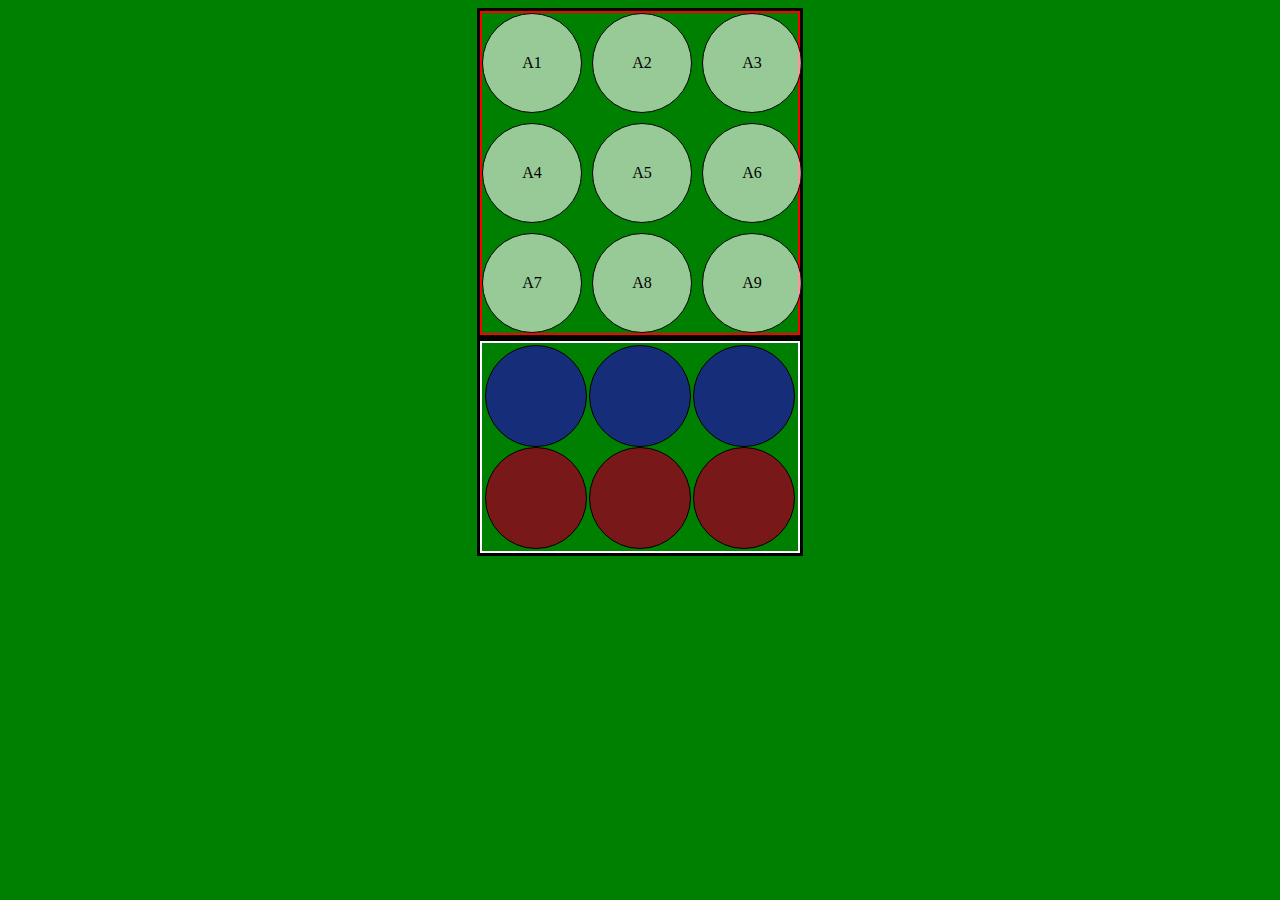
<file: Carré chinoix/index.html>
<!DOCTYPE html>
<html>
    <head>
        <meta charset="UTF-8">
        <link rel="stylesheet" href="style.css" />
    </head>
    <body>
        <div class="game_space">
            <div class="container_box">
                <div class="box A1" id="-1+1" draggable="true" >A1</div>
                <div class="box A2" id="+0+1" draggable="true">A2</div>
                <div class="box A3" id="+1+1" draggable="true">A3</div>
                <div class="box A4" id="-1+0" draggable="true">A4</div>
                <div class="box A5" id="+0+0" draggable="true">A5</div>
                <div class="box A6" id="+1+0" draggable="true">A6</div>
                <div class="box A7" id="-1-1" draggable="true">A7</div>
                <div class="box A8" id="+0-1" draggable="true">A8</div>
                <div class="box A9" id="+1-1" draggable="true">A9</div>
            </div>
        </div>
        <div class="pion_space">
            <div class="container_pion">
                <div class="pion X" ></div>
                <div class="pion Y" ></div>
                <div class="pion Z" ></div>
                <div class="pion XX" ></div>
                <div class="pion YY" ></div>
                <div class="pion ZZ" ></div>
            </div>
        </div>

        <script src="main.js"></script>
    </body>
</html>
</file>
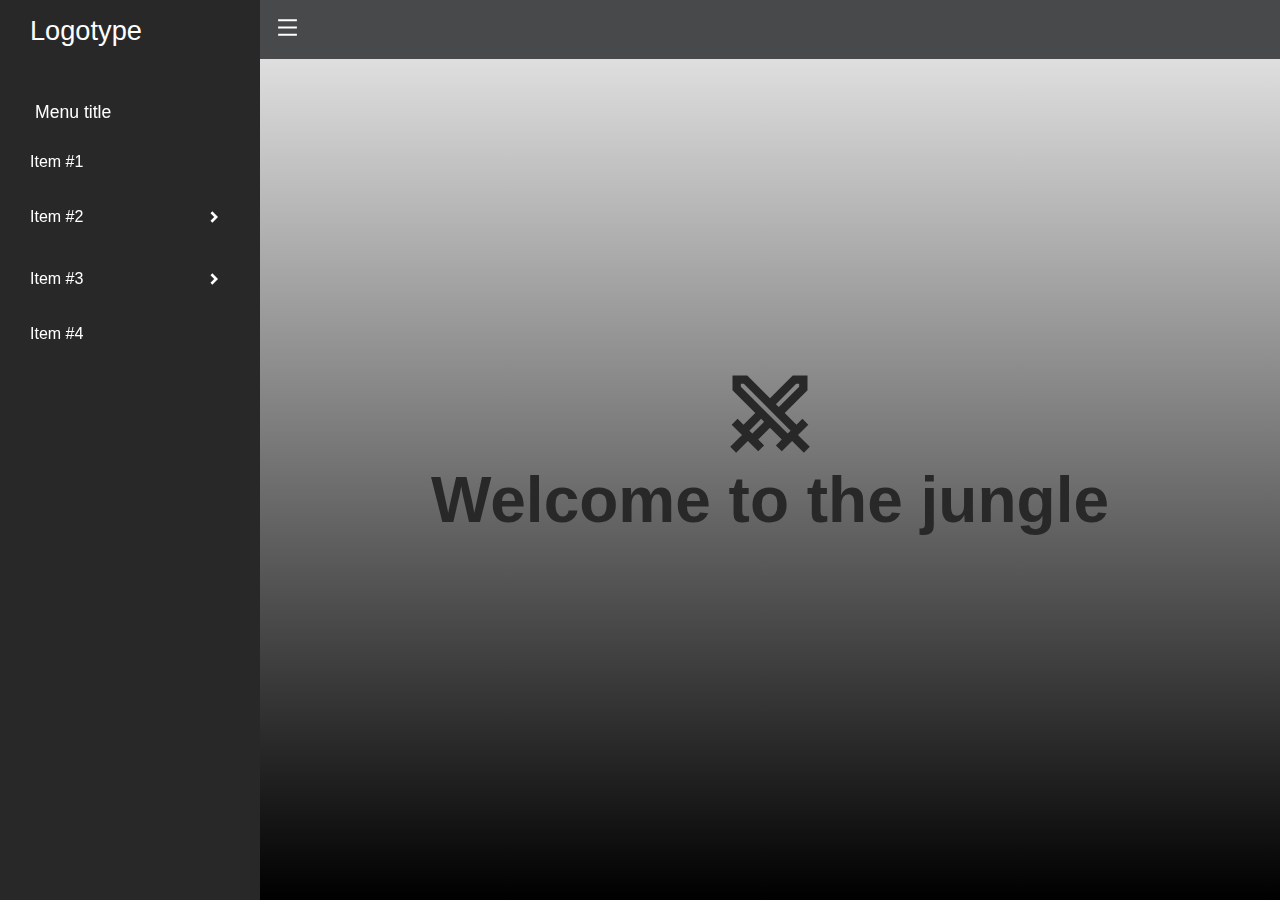
<file: Sidebar Menu/index.html>
<!DOCTYPE html>
<html lang="en">
<head>
    <meta charset="UTF-8">
    <meta http-equiv="X-UA-Compatible" content="IE=edge">
    <meta name="viewport" content="width=device-width, initial-scale=1.0">
    <link rel="stylesheet" href="style.css">
    
    <title>Menu SideBar</title>
</head>
<body>
    <nav class="sideBar">
        <a href="#" class="logo">Logotype</a>
        <div class="menu-content">
            <ul class="menu-items">
                <div class="menu-title">Menu title</div>
                <li class="item">
                    <a href="#" class="">Item #1</a>
                </li>
                <li class="item">
                    <div class="submenu-item">
                        <span class="">Item #2</span>
                        <svg xmlns="http://www.w3.org/2000/svg" viewBox="0 0 24 24" width="32" height="32"><path d="M12.1717 12.0005L9.34326 9.17203L10.7575 7.75781L15.0001 12.0005L10.7575 16.2431L9.34326 14.8289L12.1717 12.0005Z" fill="#fff"></path></svg>
                    </div>
                    <ul class="menu-items submenu">
                        <div class="menu-title">
                            <svg xmlns="http://www.w3.org/2000/svg" viewBox="0 0 24 24" width="32" height="32"><path d="M11.8284 12.0005L14.6569 14.8289L13.2426 16.2431L9 12.0005L13.2426 7.75781L14.6569 9.17203L11.8284 12.0005Z" fill="#fff"></path></svg>
                            Submenu
                        </div>
                        <li class="item">
                            <a href="#" class="">Item #2.1</a>
                        </li>
                        <li class="item">
                            <a href="#" class="">Item #2.2</a>
                        </li>
                        <li class="item">
                            <a href="#" class="">Item #2.3</a>
                        </li>
                        <li class="item">
                            <a href="#" class="">Item #2.4</a>
                        </li>
                        <li class="item">
                            <a href="#" class="">Item #2.5</a>
                        </li>
                        <li class="item">
                            <a href="#" class="">Item #2.6</a>
                        </li>
                        <li class="item">
                            <a href="#" class="">Item #2.7</a>
                        </li>
                        <li class="item">
                            <a href="#" class="">Item #2.8</a>
                        </li>
                        <li class="item">
                            <a href="#" class="">Item #2.9</a>
                        </li>
                        <li class="item">
                            <a href="#" class="">Item #2.10</a>
                        </li>
                        <li class="item">
                            <a href="#" class="">Item #2.11</a>
                        </li>
                        <li class="item">
                            <a href="#" class="">Item #2.12</a>
                        </li>
                        <li class="item">
                            <a href="#" class="">Item #2.13 last</a>
                        </li>
                    </ul>
                </li>
                <li class="item">
                    <div class="submenu-item">
                        <span class="">Item #3</span>
                        <svg xmlns="http://www.w3.org/2000/svg" viewBox="0 0 24 24" width="32" height="32"><path d="M12.1717 12.0005L9.34326 9.17203L10.7575 7.75781L15.0001 12.0005L10.7575 16.2431L9.34326 14.8289L12.1717 12.0005Z" fill="#fff"></path></svg>
                    </div>
                    <ul class="menu-items submenu">
                        <div class="menu-title">
                            <svg xmlns="http://www.w3.org/2000/svg" viewBox="0 0 24 24" width="32" height="32"><path d="M11.8284 12.0005L14.6569 14.8289L13.2426 16.2431L9 12.0005L13.2426 7.75781L14.6569 9.17203L11.8284 12.0005Z" fill="#fff"></path></svg>
                            Submenu
                        </div>
                        <li class="item">
                            <a href="#" class="">Item #3.1</a>
                        </li>
                        <li class="item">
                            <a href="#" class="">Item #3.2</a>
                        </li>
                        <li class="item">
                            <a href="#" class="">Item #3.3</a>
                        </li>
                    </ul>
                </li>
                <li class="item">
                    <a href="#" class="">Item #4</a>
                </li>
            </ul>
            
        </div>

    </nav>
    <nav class="navbar">
        <svg class="menuIcon" xmlns="http://www.w3.org/2000/svg" viewBox="0 0 24 24" width="25" height="25"><path d="M3 4H21V6H3V4ZM3 11H21V13H3V11ZM3 18H21V20H3V18Z" fill="rgba(255,255,255,1)"></path></svg>
    </nav>
    <main class="main">
        <svg xmlns="http://www.w3.org/2000/svg" viewBox="0 0 24 24"><path fill="#282829" d="M17.4563 3L20.9991 3.00335L21.001 6.52648L15.5341 11.992L18.3624 14.8207L19.7772 13.4071L21.1915 14.8213L18.7166 17.2962L21.545 20.1246L20.1308 21.5388L17.3024 18.7104L14.8275 21.1853L13.4133 19.7711L14.8269 18.3562L11.9981 15.528L9.1703 18.3558L10.5849 19.7711L9.17064 21.1853L6.69614 18.71L3.86734 21.5388L2.45312 20.1246L5.28192 17.2958L2.80668 14.8213L4.22089 13.4071L5.63477 14.8202L8.46212 11.992L3.00181 6.53118L2.99907 3L6.54506 3.00335L11.9981 8.457L17.4563 3ZM9.87612 13.406L7.04807 16.234L7.75607 16.941L10.5831 14.113L9.87612 13.406ZM19.0001 5.001H18.2831L13.4121 9.87L14.1191 10.577L19.0001 5.698V5.001ZM5.00007 5.001V5.701L16.2411 16.942L16.9482 16.2349L5.71507 5.002L5.00007 5.001Z"></path></svg>
        <h1>Welcome to the jungle</h1>
    </main>
    <script src="script.js"></script>
</body>
</html>
</file>
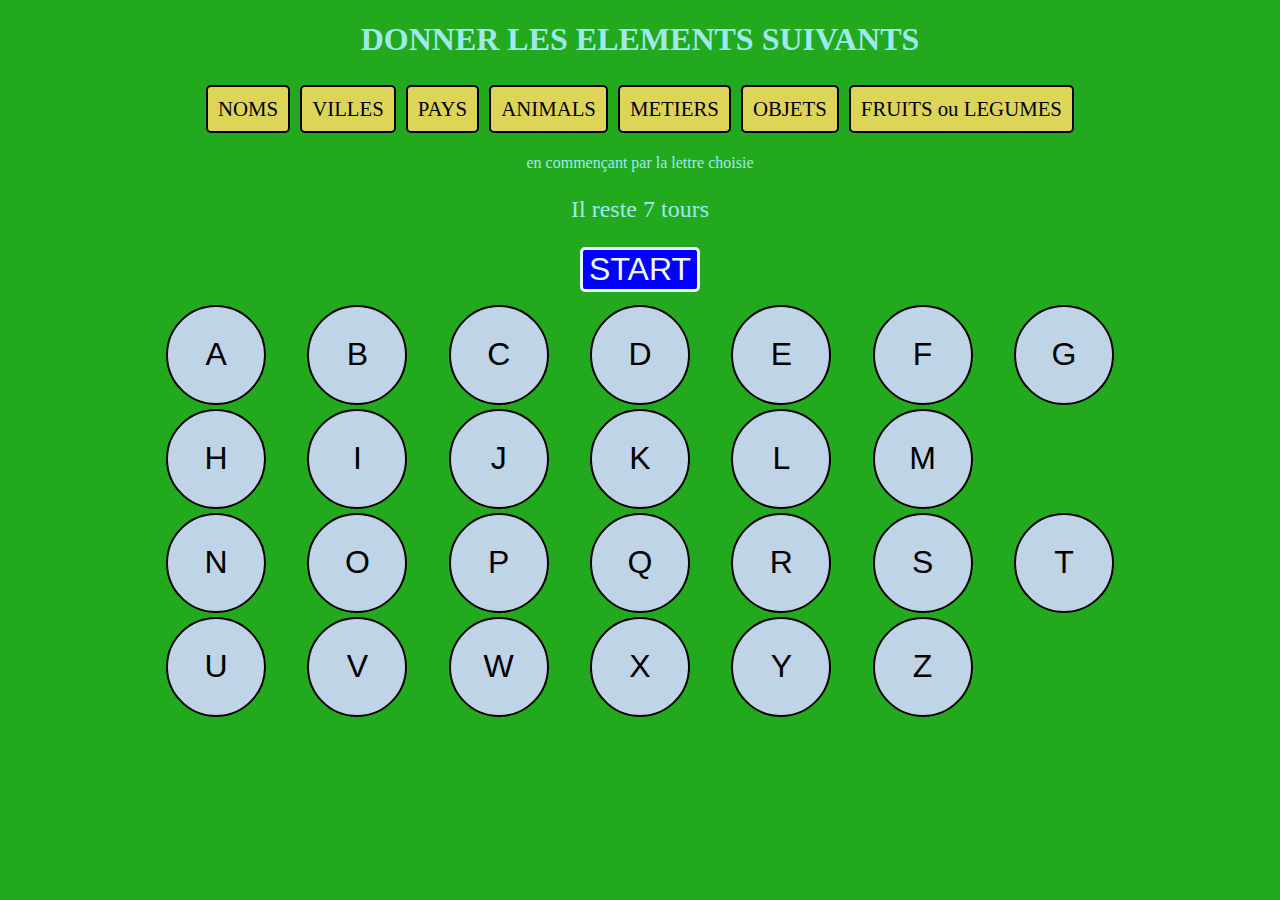
<file: Bouton_vert/Codes/index.html>
<!DOCTYPE html>
<html>
    <head>
        <meta charset="UTF-8">
        <link rel="stylesheet" href="style.css" />
    </head>
    <body>
        <h1>DONNER LES ELEMENTS SUIVANTS</h1>
        <div class="attrName">
            <div class="attr">NOMS</div>
            <div class="attr">VILLES</div>
            <div class="attr">PAYS</div>
            <div class="attr">ANIMALS</div>
            <div class="attr">METIERS</div>
            <div class="attr">OBJETS</div>
            <div class="attr">FRUITS ou LEGUMES</div>
        </div>
        <p>en commençant par la lettre choisie</p>
        <p id="tr"></p>
        <button class="btn st" id="100">START</button>
        <table>
            <tr>
                <td><button class="btn" id="1">A</button></td>
                <td><button class="btn" id="2">B</button></td>
                <td><button class="btn" id="3">C</button></td>
                <td><button class="btn" id="4">D</button></td>
                <td><button class="btn" id="5">E</button></td>
                <td><button class="btn" id="6">F</button></td>
                <td><button class="btn" id="7">G</button></td>
            </tr>
            <tr>
                <td><button class="btn" id="8">H</button></td>
                <td><button class="btn" id="9">I</button></td>
                <td><button class="btn" id="10">J</button></td>
                <td><button class="btn" id="11">K</button></td>
                <td><button class="btn" id="12">L</button></td>
                <td><button class="btn" id="13">M</button></td>
            </tr>
            <tr>
                <td><button class="btn" id="14">N</button></td>
                <td><button class="btn" id="15">O</button></td>
                <td><button class="btn" id="16">P</button></td>
                <td><button class="btn" id="17">Q</button></td>
                <td><button class="btn" id="18">R</button></td>
                <td><button class="btn" id="19">S</button></td>
                <td><button class="btn" id="20">T</button></td>
            </tr>
            <tr>
                <td><button class="btn" id="21">U</button></td>
                <td><button class="btn" id="22">V</button></td>
                <td><button class="btn" id="23">W</button></td>
                <td><button class="btn" id="24">X</button></td>
                <td><button class="btn" id="25">Y</button></td>
                <td><button class="btn" id="26">Z</button></td>
            </tr>
        </table>
        <script src="script.js"></script>
    </body>
</html>
</file>
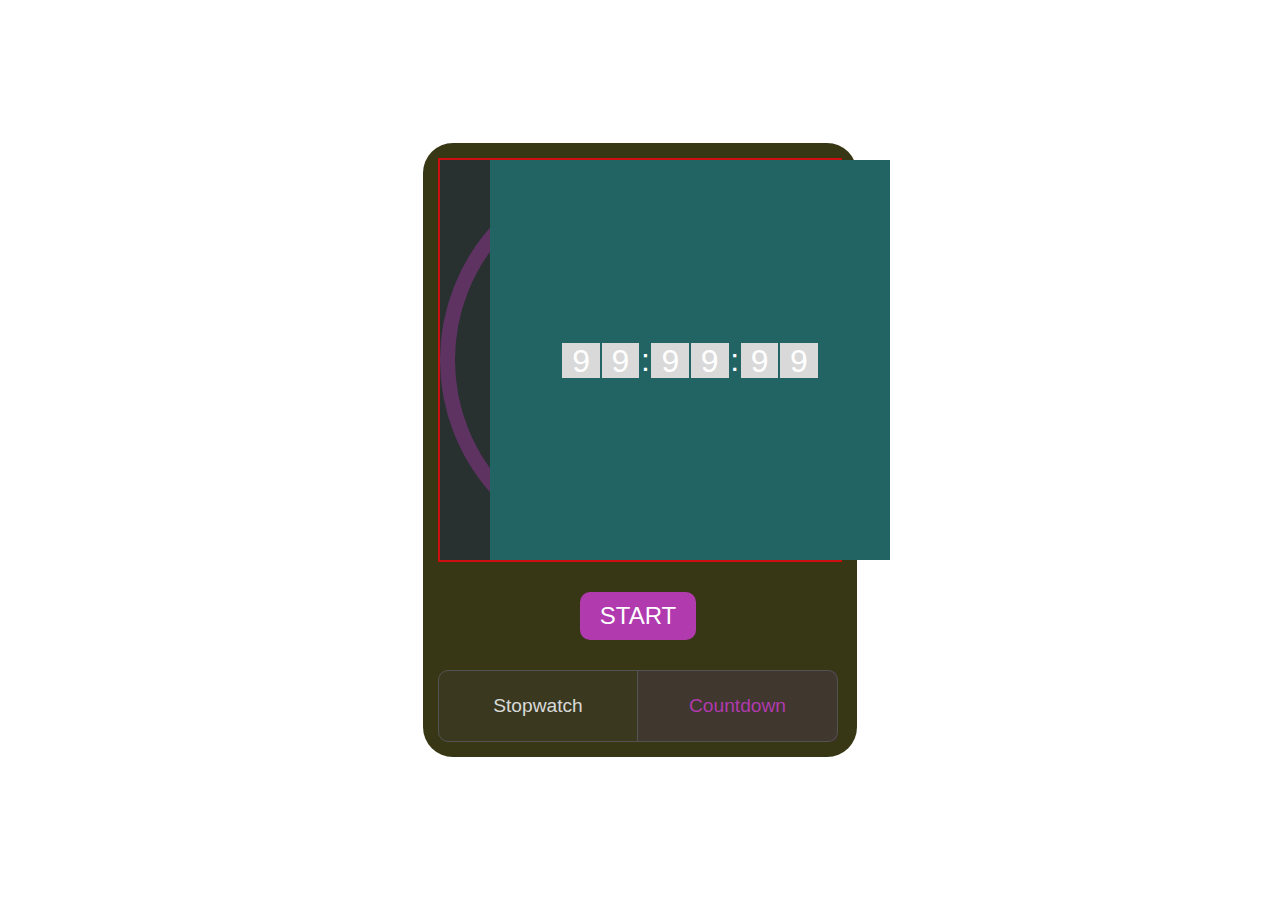
<file: onWorking/chrono/index.html>
<!DOCTYPE html>
<html lang="en">
<head>
    <meta charset="UTF-8">
    <meta name="viewport" content="width=device-width, initial-scale=1.0">
    
    <link rel="stylesheet" href="style.css">
    <title>Top chrono</title>
</head>
<body>
    <section>
        <div class="wrappers">
            <div class="wrapper stopwatch">
                <div class="chrono">00:00:00</div>
            </div>
            <div class="wrapper countdown">
                <div class="chronodown">
                    <span class="hour1">
                        <div class="digit_list">
                            <span class="digit">9</span>
                            <span class="digit">8</span>
                            <span class="digit">7</span>
                            <span class="digit">6</span>
                            <span class="digit">5</span>
                            <span class="digit">4</span>
                            <span class="digit">3</span>
                            <span class="digit">2</span>
                            <span class="digit">1</span>
                            <span class="digit">0</span>
                        </div>
                    </span>
                    <span class="hour2">
                        <div class="digit_list">
                            <span class="digit">9</span>
                            <span class="digit">8</span>
                            <span class="digit">7</span>
                            <span class="digit">6</span>
                            <span class="digit">5</span>
                            <span class="digit">4</span>
                            <span class="digit">3</span>
                            <span class="digit">2</span>
                            <span class="digit">1</span>
                            <span class="digit">0</span>
                        </div>
                    </span>:
                    <span class="minute1">
                        <div class="digit_list">
                            <span class="digit">9</span>
                            <span class="digit">8</span>
                            <span class="digit">7</span>
                            <span class="digit">6</span>
                            <span class="digit">5</span>
                            <span class="digit">4</span>
                            <span class="digit">3</span>
                            <span class="digit">2</span>
                            <span class="digit">1</span>
                            <span class="digit">0</span>
                        </div>
                    </span>
                    <span class="minute2">
                        <div class="digit_list">
                            <span class="digit">9</span>
                            <span class="digit">8</span>
                            <span class="digit">7</span>
                            <span class="digit">6</span>
                            <span class="digit">5</span>
                            <span class="digit">4</span>
                            <span class="digit">3</span>
                            <span class="digit">2</span>
                            <span class="digit">1</span>
                            <span class="digit">0</span>
                        </div>
                    </span>:
                    <span class="second1">
                        <div class="digit_list">
                            <span class="digit">9</span>
                            <span class="digit">8</span>
                            <span class="digit">7</span>
                            <span class="digit">6</span>
                            <span class="digit">5</span>
                            <span class="digit">4</span>
                            <span class="digit">3</span>
                            <span class="digit">2</span>
                            <span class="digit">1</span>
                            <span class="digit">0</span>
                        </div>
                    </span>
                    <span class="second2">
                        <div class="digit_list">
                            <span class="digit">9</span>
                            <span class="digit">8</span>
                            <span class="digit">7</span>
                            <span class="digit">6</span>
                            <span class="digit">5</span>
                            <span class="digit">4</span>
                            <span class="digit">3</span>
                            <span class="digit">2</span>
                            <span class="digit">1</span>
                            <span class="digit">0</span>
                        </div>
                    </span>
                </div>
            </div>
        </div>
        <div class="buttons stopwatch ">
            <button class="start active">START</button>
            <button class="pause" >PAUSE</button>
            <button class="resume" >RESUME</button>
            <button class="reset" >RESET</button>
        </div>
        <div class="buttons countdown active">
            <button class="start active">START</button>
            <button class="pause" >PAUSE</button>
            <button class="resume" >RESUME</button>
            <button class="reset" >RESET</button>
        </div>
        <div class="options">
            <div class="option stopwatch ">Stopwatch</div>
            <div class="option countdown active">Countdown</div>
        </div>
</section>
    <script src="script.js"></script>
</body>
</html>
</file>
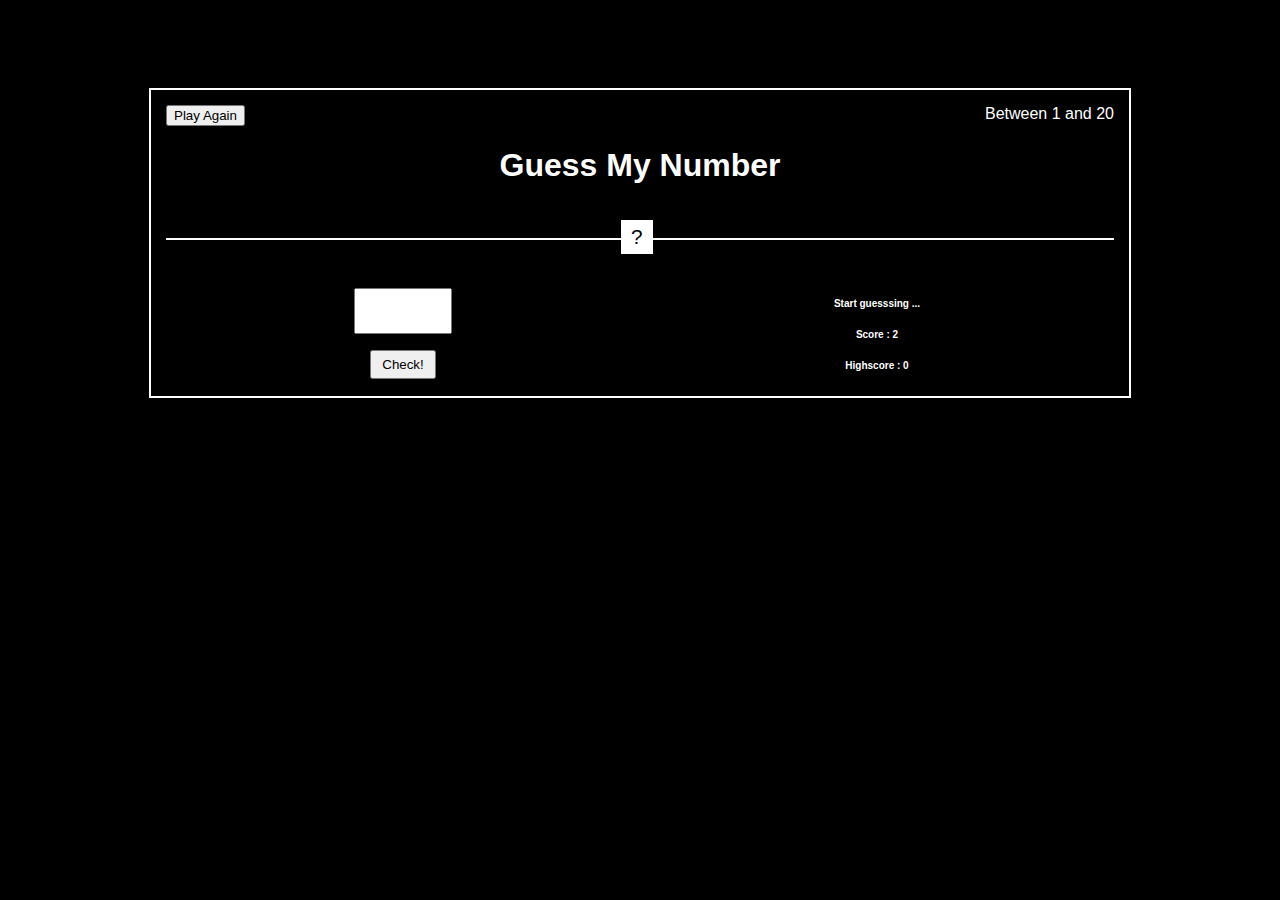
<file: onWorking/guess/index.html>
<!DOCTYPE html>
<html lang="en">
<head>
    <meta charset="UTF-8">
    <meta name="viewport" content="width=device-width, initial-scale=1.0">
    <link rel="stylesheet" href="style.css">
    <title>GUESS</title>
</head>
<body>
    
    <section class="section">
        <div class="heading">
            <div>
                <button class="again">Play Again</button>
                <span> Between 1 and 20</span>
            </div>
            <h1>Guess My Number</h1>
            <div class="secretnumber">?</div>
        </div>

        <div class="wrapper">
            <div>
                <input type="text" class="number">
                <button class="check">Check!</button>
            </div>
            <div>
                <h3 class="message">Start guesssing ...</h3>
                <h3> Score : <span class="score">2</span></h3>
                <h3>Highscore : <span class="highscore">0</span></h3>
            </div>
        </div>
    </section>

    <script src="app.js"></script>
</body>
</html>
</file>
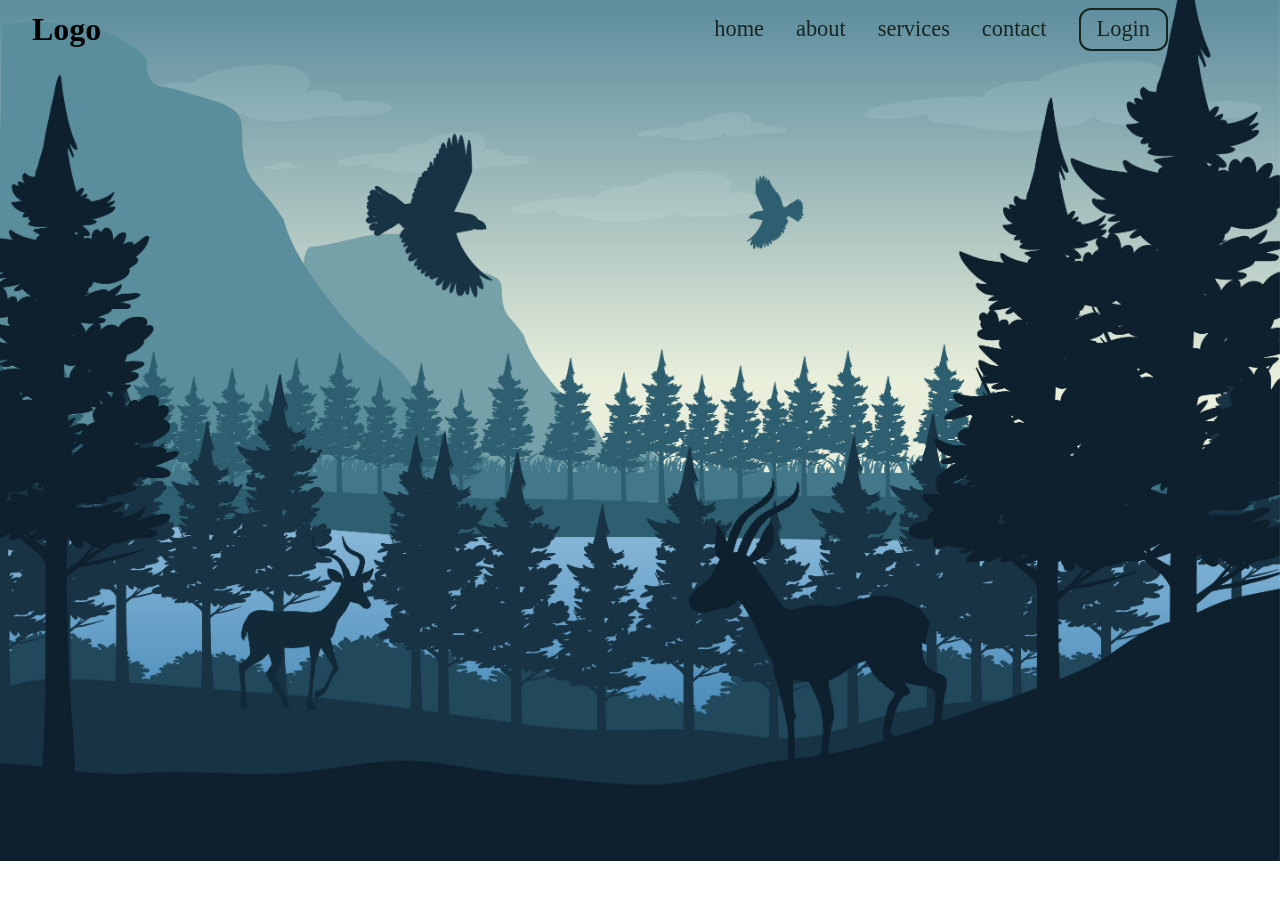
<file: onWorking/Login_page/index.html>
<!DOCTYPE html>
<html lang="en">
<head>
    <meta charset="UTF-8">
    <meta http-equiv="X-UA-Compatible" content="IE=edge">
    <meta name="viewport" content="width=device-width, initial-scale=1.0">
    <!-- box icons -->
    <link href='https://unpkg.com/boxicons@2.1.4/css/boxicons.min.css' rel='stylesheet'>
    
    <!-- My Style -->
    <link rel="stylesheet" href="style.css">
    
    <title>Login Page</title>
</head>
<body>
    <header class="header">
        <h1 class="logo">Logo</h1>
        <i class='bx bx-menu' id="menuIcon"></i>
        <nav class="navbar">
            <a href="#">home <span class="underline"></span></a>
            <a href="#">about<span class="underline"></span></a>
            <a href="#">services<span class="underline"></span></a>
            <a href="#">contact<span class="underline"></span></a>
            <button class="btn">Login</button>
        </nav>
    </header>

    <main style="padding-top: 130px;">
        <div class="wrapper">
            <div class="close"><i class="bx bx-x" ></i></div>
            <div class="form-box login-box">
                <form action="">
                    <fieldset>
                        <legend>Login</legend>
                        <div class="input-box">
                            <input type="email" name="email">
                            <label for="email">Email</label>
                            <i class='bx bxs-envelope'></i>
                        </div>
                        <div class="input-box" >
                            <input type="password" name="password">
                            <label for="password">Password</label>
                            <i class='bx bxs-lock-alt'></i>
                        </div>
                        <div class="rf-bx">
                            <div class="remember">
                                <input type="checkbox" name="remember" id="remember">
                                <label for="remember">Remember</label>
                            </div>
                            <a href="" class="forgot">Forgot Password?</a>
                        </div>
                        <input type="submit" value="Login" class="submit">
                        <p class="register">Don't have an account? <a href="#">Register</a></p>
                    </fieldset> 
                </form>
            </div>
            <div class="form-box register-box">
                <form action="">
                    <fieldset>
                        <legend>Register</legend>
                        <div class="input-box">
                            <input type="text" name="username"  id="username">
                            <label for="username">username</label>
                            <i class='bx bxs-user'></i>
                        </div>
                        <div class="input-box">
                            <input type="email" name="email">
                            <label for="email">Email</label>
                            <i class='bx bxs-envelope'></i>
                        </div>
                        <div class="input-box" >
                            <input type="password" name="password">
                            <label for="password">Password</label>
                            <i class='bx bxs-lock-alt'></i>
                        </div>
                        <input type="submit" value="sign up" class="submit">
                        <p class="login">Already have an account? <a href="#">Login</a></p>
                    </fieldset>
                </form>
            </div>
        </div>
        
    </main>

    <script src="script.js"></script>
</body>
</html>
</file>
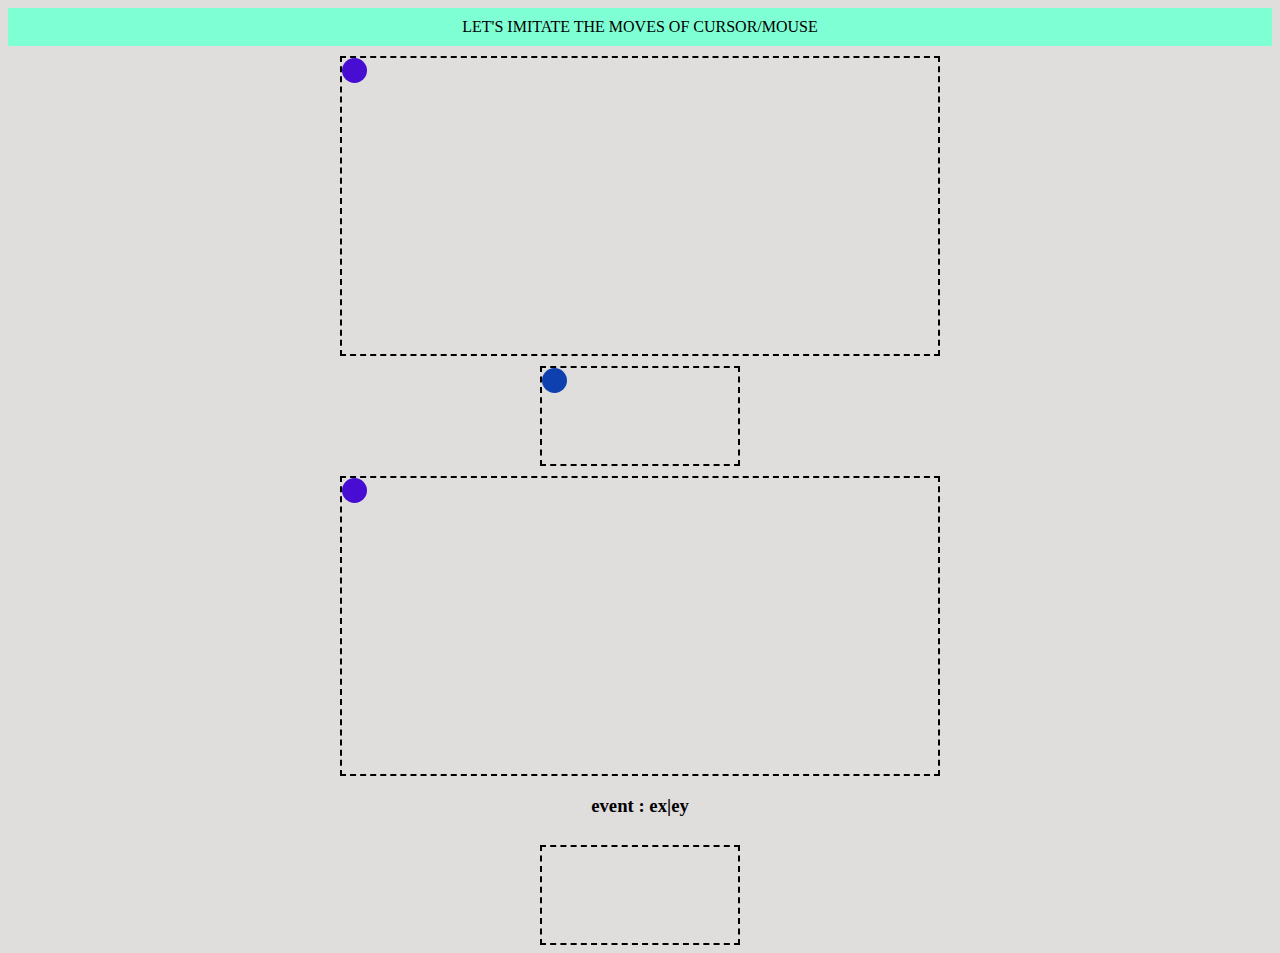
<file: onWorking/ModelCursor/index.html>
<!DOCTYPE html>
<html lang="en">
<head>
    <meta charset="UTF-8">
    <meta http-equiv="X-UA-Compatible" content="IE=edge">
    <meta name="viewport" content="width=device-width, initial-scale=1.0">
    <link rel="stylesheet" href="style.css">
    <title>MODELCURSOR</title>
</head>
<body>
    <nav class="nav">LET'S IMITATE THE MOVES OF CURSOR/MOUSE</nav>
    <button id="btn" class="hidden"> Version 1</button>
    <div class="wrapper v1">
        <section class="cursor-section">
            <div class="cursor" draggable="false"></div>
        </section>

        <section class="mouse-section">
            <div class="mouse" draggable="true"></div>
        </section>
    </div>
    <div class="wrapper v2 ">
        <section class="cursor-section">
            <div class="cursor" draggable="false"></div>
        </section>

        <h3 id="event">event : <span id="x">ex</span>|<span id="y">ey</span></h3>
        <section class="mouse-section">
        </section>
    </div>
    <script src="app1.js"></script>
    <script src="app2.js"></script>
    <!-- <script src="script.js"></script> -->

</body>
</html>
</file>
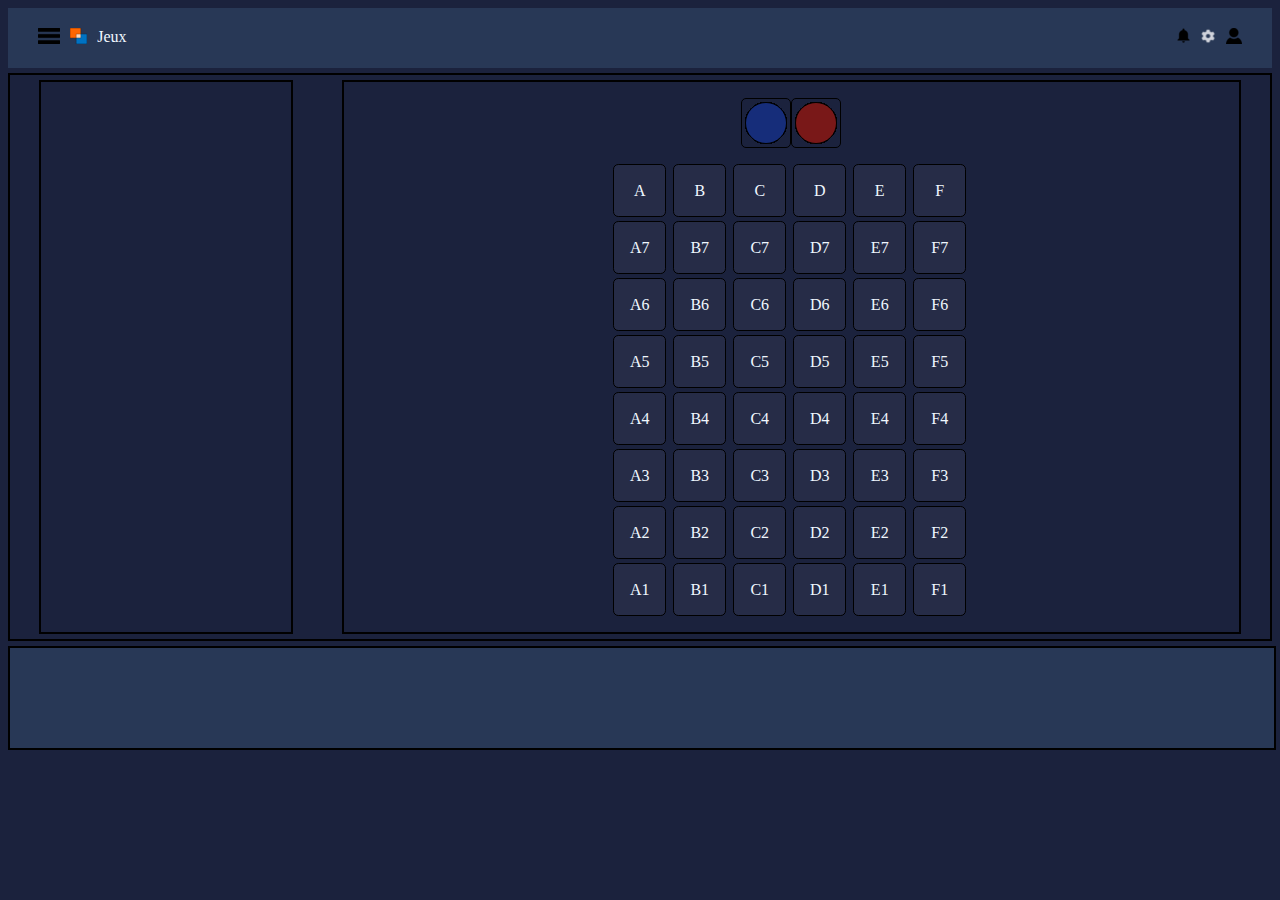
<file: onWorking/Puissance 4/index.html>
<!DOCTYPE html>
<html>
    <head>
        <meta charset="UTF-8">
        <link rel="stylesheet" href="style.css" />
        <link rel="icon" href="imgs/icon_img.png" sizes="16x16"/>
        <title> Puissance Quatre</title>
    </head>
    <body>
        <header>
            <div class="header_flex" >
                <div class="hd rt">
                    <a class="hd menu" href="index.html">
                    <img src="imgs/set.png">
                    </a>
                    <a class="hd logo" href="index.html">
                        <img src="imgs/icon_img.png" alt="logo du site"/>
                    </a>
                    <a class="hd game">Jeux</a>
                </div>
                <div class="hd lt">
                    <a class="hd notif">
                        <img src="imgs/notif.png" alt="notifications"/>
                    </a>
                    <a class="hd setting">
                        <img src="imgs/setting.png" alt="parametres"/>
                    </a>
                    <a class="hd profil">
                        <img src="imgs/user.png" alt="user"/>
                    </a>
                </div>
            </div>
        </header>
        <div class="main_aside_b">
            <div class="main_aside_f">
                <aside>
                </aside>
                <main>
                    <div class="pion_space">
                        <div class="pion_space pX"> 
                            <div class="pion x X1 " draggable="true"></div>
                            <div class="pion x X2" draggable="true"></div>
                            <div class="pion x X3" draggable="true"></div>
                            <div class="pion x X4" draggable="true"></div>
                            <div class="pion x X5" draggable="true"></div>
                            <div class="pion x X6" draggable="true"></div>
                            <div class="pion x X7" draggable="true"></div>
                            <div class="pion x X8" draggable="true"></div>
                            <div class="pion x X9" draggable="true"></div>
                            <div class="pion x X10" draggable="true"></div>
                            <div class="pion x X11" draggable="true"></div>
                            <div class="pion x X12" draggable="true"></div>
                            <div class="pion x X13" draggable="true"></div>
                            <div class="pion x X14" draggable="true"></div>
                            <div class="pion x X15" draggable="true"></div>
                            <div class="pion x X16" draggable="true"></div>
                            <div class="pion x X17" draggable="true"></div>
                            <div class="pion x X18" draggable="true"></div>
                            <div class="pion x X19" draggable="true"></div>
                            <div class="pion x X20" draggable="true"></div>
                            <div class="pion x X21" draggable="true"></div>
                        </div>
                        <div class="pion_space pY">    
                            <div class="pion y Y1" draggable="true"></div>
                            <div class="pion y Y2" draggable="true"></div>
                            <div class="pion y Y3" draggable="true"></div>
                            <div class="pion y Y4" draggable="true"></div>
                            <div class="pion y Y5" draggable="true"></div>
                            <div class="pion y Y6" draggable="true"></div>
                            <div class="pion y Y7" draggable="true"></div>
                            <div class="pion y Y8" draggable="true"></div>
                            <div class="pion y Y9" draggable="true"></div>
                            <div class="pion y Y10" draggable="true"></div>
                            <div class="pion y Y11" draggable="true"></div>
                            <div class="pion y Y12" draggable="true"></div>
                            <div class="pion y Y13" draggable="true"></div>
                            <div class="pion y Y14" draggable="true"></div>
                            <div class="pion y Y15" draggable="true"></div>
                            <div class="pion y Y16" draggable="true"></div>
                            <div class="pion y Y17" draggable="true"></div>
                            <div class="pion y Y18" draggable="true"></div>
                            <div class="pion y Y19" draggable="true"></div>
                            <div class="pion y Y20" draggable="true"></div>
                            <div class="pion y Y21" draggable="true"></div>
                        </div>
                    </div>
                    <div class="game_space">
                        <div class="game_container">
                        <div class="box A1" data-placeholder="A1"></div>
                        <div class="box A2" data-placeholder="A2"></div>
                        <div class="box A3" data-placeholder="A3"></div>
                        <div class="box A4" data-placeholder="A4"></div>
                        <div class="box A5" data-placeholder="A5"></div>
                        <div class="box A6" data-placeholder="A6"></div>
                        <div class="box A7" data-placeholder="A7"></div>
                        <div class="entry A" data-placeholder="A"></div>

                        <div class="box B1" data-placeholder="B1"></div>
                        <div class="box B2" data-placeholder="B2"></div>
                        <div class="box B3" data-placeholder="B3"></div>
                        <div class="box B4" data-placeholder="B4"></div>
                        <div class="box B5" data-placeholder="B5"></div>
                        <div class="box B6" data-placeholder="B6"></div>
                        <div class="box B7" data-placeholder="B7"></div>
                        <div class="entry B" data-placeholder="B"></div>

                        <div class="box C1" data-placeholder="C1"></div>
                        <div class="box C2" data-placeholder="C2"></div>
                        <div class="box C3" data-placeholder="C3"></div>
                        <div class="box C4" data-placeholder="C4"></div>
                        <div class="box C5" data-placeholder="C5"></div>
                        <div class="box C6" data-placeholder="C6"></div>
                        <div class="box C7" data-placeholder="C7"></div>
                        <div class="entry C" data-placeholder="C"></div>

                        <div class="box D1" data-placeholder="D1"></div>
                        <div class="box D2" data-placeholder="D2"></div>
                        <div class="box D3" data-placeholder="D3"></div>
                        <div class="box D4" data-placeholder="D4"></div>
                        <div class="box D5" data-placeholder="D5"></div>
                        <div class="box D6" data-placeholder="D6"></div>
                        <div class="box D7" data-placeholder="D7"></div>
                        <div class="entry D" data-placeholder="D"></div>

                        <div class="box E1" data-placeholder="E1"></div>
                        <div class="box E2" data-placeholder="E2"></div>
                        <div class="box E3" data-placeholder="E3"></div>
                        <div class="box E4" data-placeholder="E4"></div>
                        <div class="box E5" data-placeholder="E5"></div>
                        <div class="box E6" data-placeholder="E6"></div>
                        <div class="box E7" data-placeholder="E7"></div>
                        <div class="entry E" data-placeholder="E"></div>

                        <div class="box F1" data-placeholder="F1"></div>
                        <div class="box F2" data-placeholder="F2"></div>
                        <div class="box F3" data-placeholder="F3"></div>
                        <div class="box F4" data-placeholder="F4"></div>
                        <div class="box F5" data-placeholder="F5"></div>
                        <div class="box F6" data-placeholder="F6"></div>
                        <div class="box F7" data-placeholder="F7"></div>
                        <div class="entry F" data-placeholder="F"></div>
                    </div>
                    </div>
                </main>
            </div>
        </div>
        <footer>
        </footer>
        <script src="main.js"></script>
    </body>
</html>
</file>
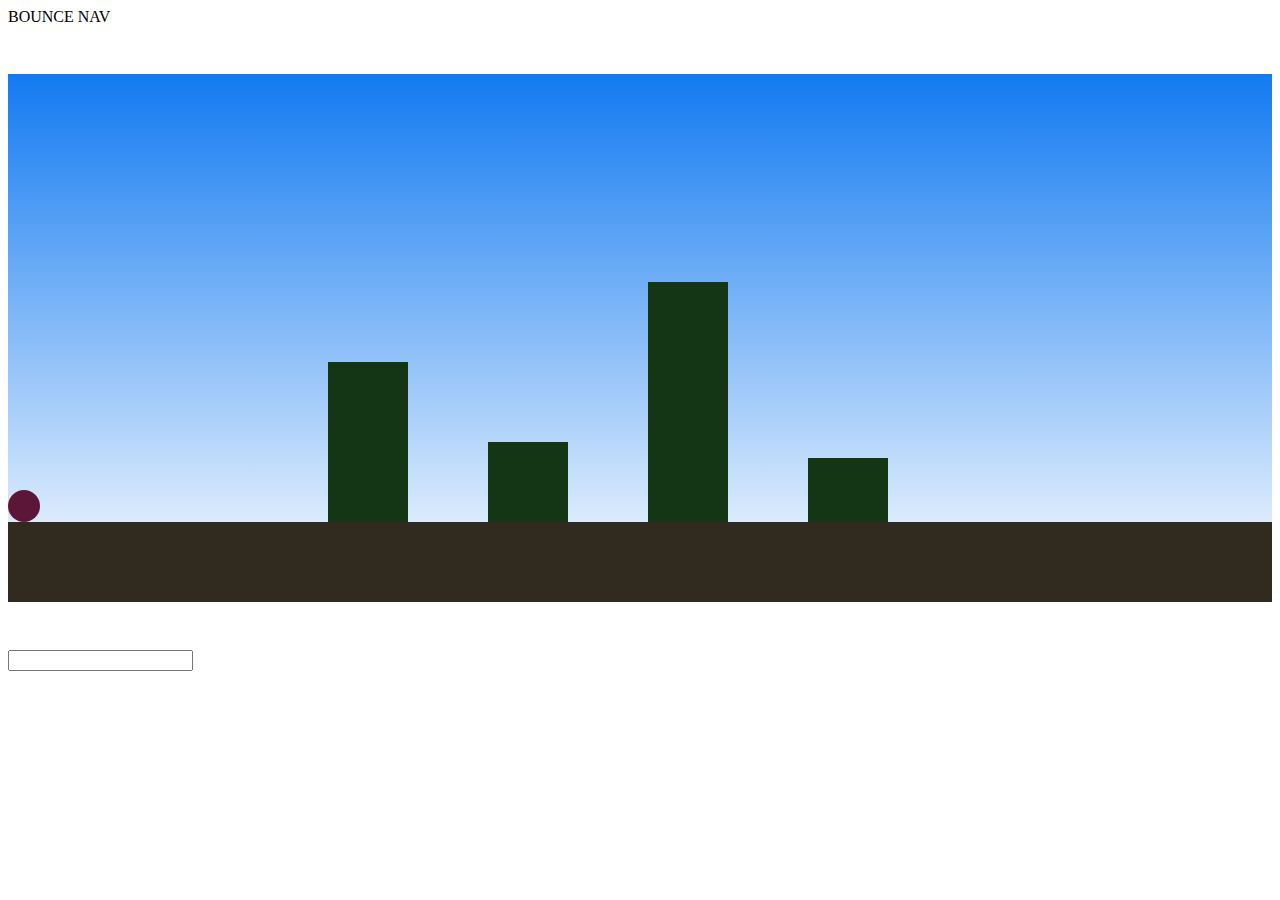
<file: onWorking/Run/index.html>
<!DOCTYPE html>
<html lang="en">
<head>
    <meta charset="UTF-8">
    <meta http-equiv="X-UA-Compatible" content="IE=edge">
    <meta name="viewport" content="width=device-width, initial-scale=1.0">
    <link rel="stylesheet" href="style.css">
    <title>RUN</title>
</head>
<body>
    <nav class="nav">BOUNCE NAV</nav>
    <section class="gameSection">
        <div class="gamespace">
            <div class="path">
                <div class="bounce" id="bounce"></div>
                <div class="blocks"></div>
                <div class="blocks"></div>
                <div class="blocks"></div>
                <div class="blocks"></div>

                <div class="blocks"></div>
                <div class="blocks"></div>
            </div>  
            <div class="ground"></div>
        </div>
    </section>

    <input type="text" id="textId">

    <script src="script.js"></script>
</body>
</html>
</file>
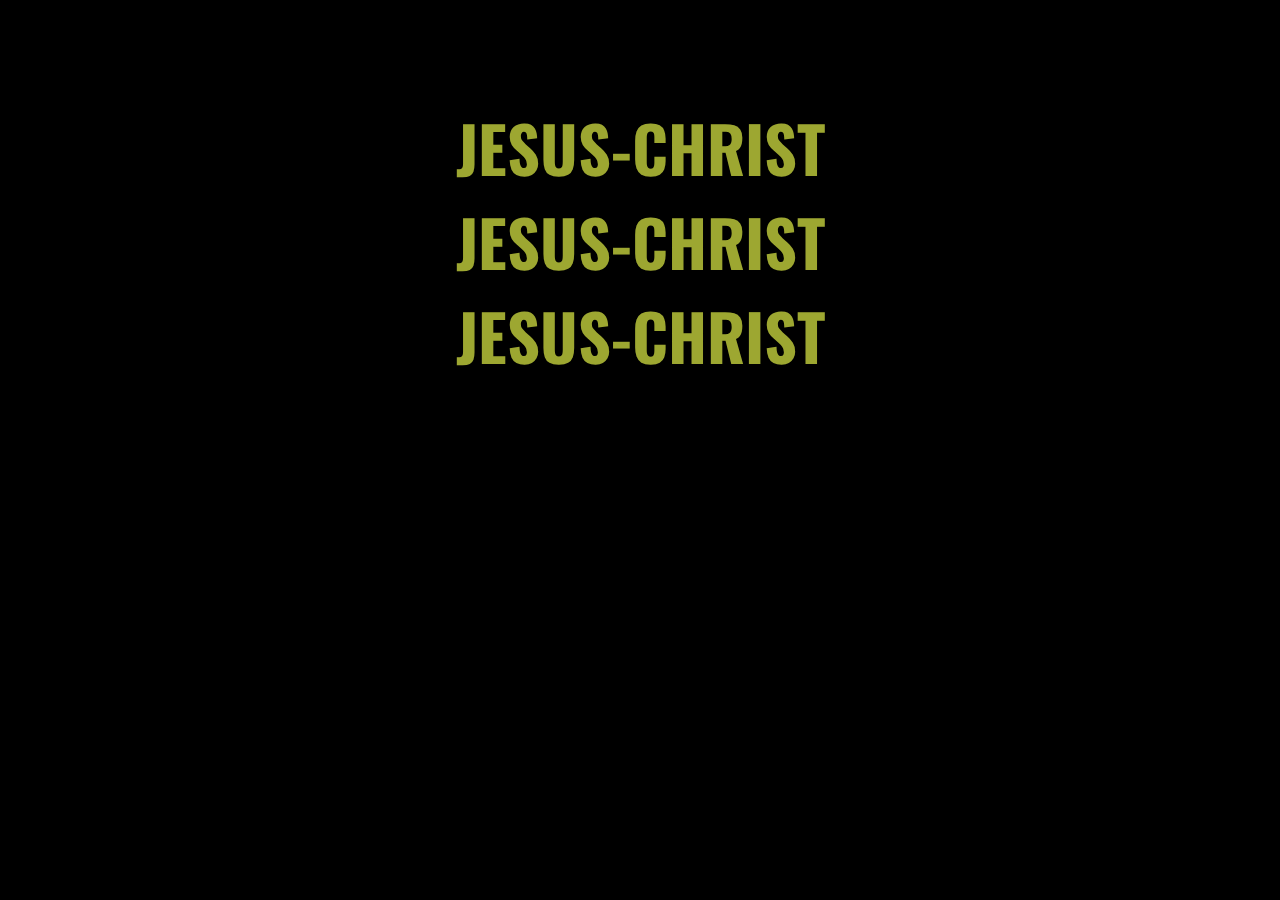
<file: onWorking/pureStyle/fonts-variable/index.html>
<!DOCTYPE html>
<html lang="en">
<head>
    <meta charset="UTF-8">
    <meta http-equiv="X-UA-Compatible" content="IE=edge">
    <meta name="viewport" content="width=device-width, initial-scale=1.0">
    <link rel="stylesheet" type="text/css" href="style.css" />
    <link href="https://fonts.googleapis.com/css2?family=Oswald:wght@200..700&display=swap" rel="stylesheet">
    <title>Fonts-variable</title>
</head>
<body>
    <div class="container">
        <div class="text-line">JESUS-CHRIST</div>
        <div class="text-line">JESUS-CHRIST</div>
        <div class="text-line">JESUS-CHRIST</div>
    </div>
</body>
</html>
</file>
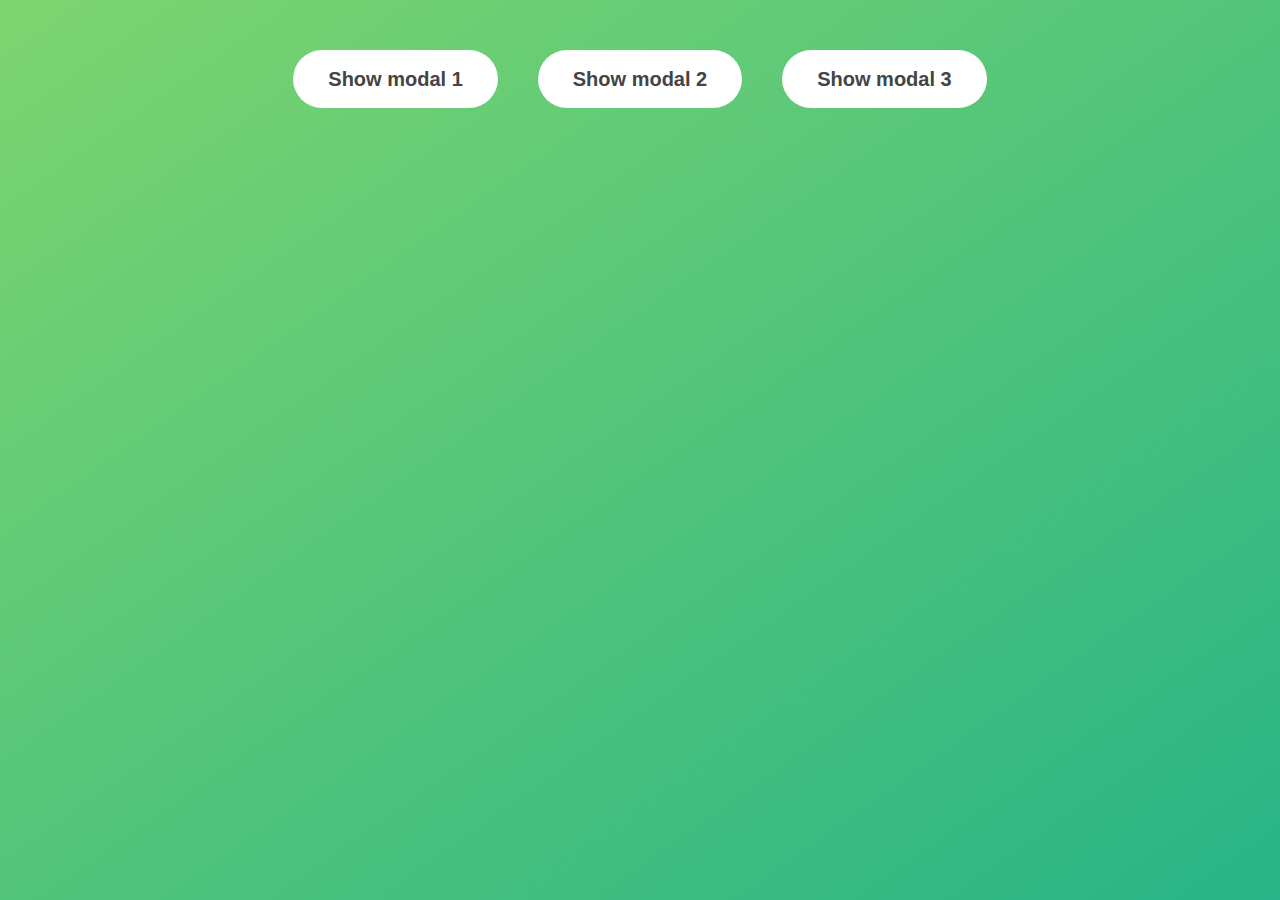
<file: onWorking/starter-modal/starter/index.html>
<!DOCTYPE html>
<html lang="en">
  <head>
    <meta charset="UTF-8" />
    <meta name="viewport" content="width=device-width, initial-scale=1.0" />
    <meta http-equiv="X-UA-Compatible" content="ie=edge" />
    <link rel="stylesheet" href="style.css" />
    <title>Modal window</title>
  </head>
  <body>
    <button class="show-modal">Show modal 1</button>
    <button class="show-modal">Show modal 2</button>
    <button class="show-modal">Show modal 3</button>

    <div class="modal hidden">
      <button class="close-modal">&times;</button>
      <h1>I'm a modal window 😍</h1>
      <p>
        Lorem ipsum dolor sit amet, consectetur adipisicing elit, sed do eiusmod
        tempor incididunt ut labore et dolore magna aliqua. Ut enim ad minim
        veniam, quis nostrud exercitation ullamco laboris nisi ut aliquip ex ea
        commodo consequat. Duis aute irure dolor in reprehenderit in voluptate
        velit esse cillum dolore eu fugiat nulla pariatur. Excepteur sint
        occaecat cupidatat non proident, sunt in culpa qui officia deserunt
        mollit anim id est laborum.
      </p>
    </div>
    <div class="overlay hidden"></div>

    <script src="script.js"></script>
  </body>
</html>
</file>
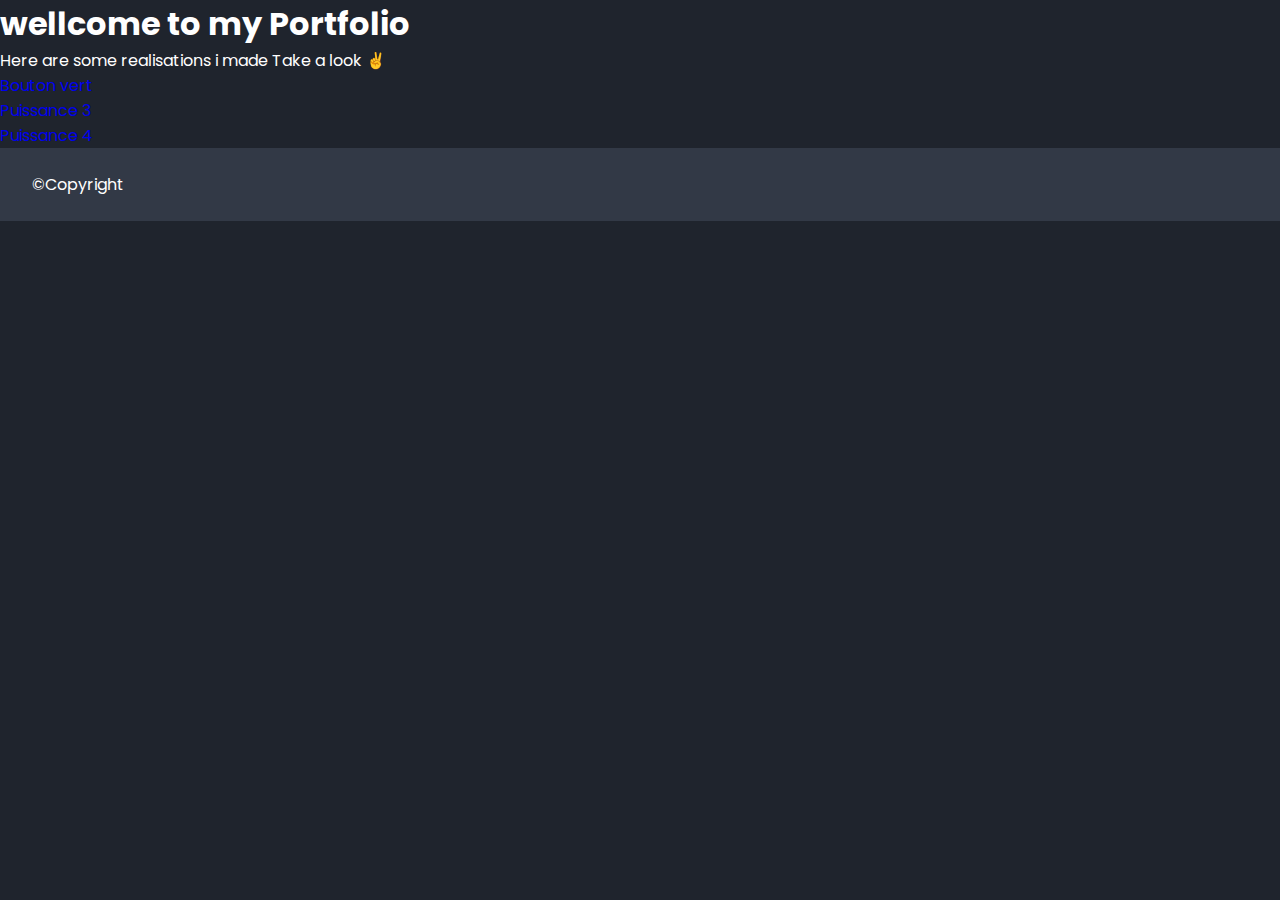
<file: main/old.html>
<!DOCTYPE html>
<html>
    <head>
        <meta charset="UTF-8">
        <meta name="viewport" content="width=device-width, initial-scale=1, user-scalable=0">
        <link rel="stylesheet" href="style.css" />
        <!-- <link rel="icon" href="imgs/icon_img.png" sizes="16x16"/> -->
        <title> MyPortfolio</title>
    </head>
    <body>
        <main>
            <div class="mid">
                <div class="menu">
                    <div class="well">
                        <div class="wellcome">
                            <h1>wellcome to my Portfolio</h1>
                        </div>
                        <div class="here">
                            <p>Here are some realisations i made Take a look ✌️</p>
                        </div>
                    </div>
                    <div class="realisations">
                        <a href="/Bouton_vert/Codes/index.html" >
                            <div class="Bv">
                                <p>Bouton vert</p>
                            </div>
                        </a>
                        <a href="/Carré chinoix/index.html" >
                            <div class="p3">
                                <p>Puissance 3</p>
                            </div>
                        </a>
                        <a href="/onWorking/Puissance 4/index.html" >
                            <div class="p4">
                                <p>Puissance 4</p>
                            </div>
                        </a>
                    </div>
                </div>
            </div>
        </main>
        <footer>
            <p>©Copyright</p>
        </footer>
        <script src="main.js"></script>
    </body>
</html>
</file>
<file: Carré chinoix/style.css>
body{
    background-color: green;
}
.game_space{
    border: 3px solid black;
    margin: auto;
    width: 320px;
    /* height: 300px; */
}
.container_box{
    border: 2px solid red;
    display: grid;
    grid-template-columns: 100px 100px 100px;
    grid-template-rows: 100px 100px 100px ;
    gap: 10px;
}
.box{
    border-radius: 100%;
    border: 1px solid black;
    background-color: rgba(252, 252, 252, 0.6);
    display: flex;
    flex-direction: row;
    justify-content: center;
    align-items: center;
}

.pion_space{
    border: 3px solid black;
    margin: auto;
    width: 320px;
}
.container_pion{
    display: flex;
    padding: 2px;
    border: 2px solid rgb(255, 255, 255);
    flex-direction: row;
    flex-wrap: wrap;
    justify-content: space-around;
    align-items: center;
}
.pion{
    border-radius: 100%;
    width: 100px;
    height: 100px;
    border: 1px solid black;
}
.X,.Y,.Z{
    background-color:rgb(22, 45, 122);
}
.XX,.YY,.ZZ{
    background-color:rgb(121, 24, 24);
}
</file>
<file: Sidebar Menu/style.css>
*{
    margin: 0;
    padding: 0;
    box-sizing: border-box;
    font-family: Verdana, sans-serif;
}
.sideBar{
    position: fixed;
    background-color: #282829;
    height: 100%;
    width: 260px;
    color: #fff;
    padding: 15px;
    z-index: 1;
}
.logo{
    font-size: 1.7em;
    padding: 0 15px;
}
.sideBar a{
    color: #fff;
    text-decoration: none;
}
.menu-content{
    position: relative;
    height: 100%;
    width: 100%;
    margin-top: 40px;
    overflow-y: scroll;
}
.menu-content::-webkit-scrollbar{
    display: none;
}
.submenu-active > .menu-items{
    transform: translateX(calc(-100% - 25px));
}
.menu-items{
    width: 100%;
    height: 100%;
    list-style: none;
    transition: all 0.4s ease;
}
.menu-title{
    color: #fff;
    font-size: 1.1em;
    padding: 15px 20px;

    display: flex;
}
.item a,
.submenu-item{
    padding: 15px;
    display: inline-block;
    width: 100%;
    border-radius: 10px;
}
.item a:hover,
.submenu-item:hover,
.submenu .menu-title:hover{
    background-color: rgb(255,255,255,0.1);
}
.submenu-item{
    display: flex;
    justify-content: space-between;
    align-items: center;
    cursor: pointer;
}
.submenu{
    position: absolute;
    right: calc(-100% - 26px);
    width: 100%;
    height: calc(100% + 30vh);
    top: 0;
    background-color: #282829;
    display: none;
}
.show-submenu ~ .submenu{
    display: block;
}
.submenu .menu-title:hover{
    border-radius: 10px;
    cursor: pointer;
}
.submenu .menu-title {
    display: flex;
    align-items: center;
    padding: 15px 0;
}
.submenu .menu-title svg {
    margin-right: 5px;
}

/* ------ navbar -------- */
.navbar,
.main{
    left: 260px;
    width: calc(100% - 260px);
    transition: all 0.4s ease;
}
.navbar{
    position: fixed;
    color: #fff;
    padding: 15px;
    background-color: #48494b;
    /* cursor: pointer; */
    z-index: 3;
}
.main{
    position: relative;
    display: flex;
    flex-direction: column;
    justify-content: center;
    align-items: center;
    height: 100vh;
    color: #fff;
    background: linear-gradient(180deg, #eee, rgb(0, 0, 0));
    z-index: 2;
}
.close ~ .navbar,
.close ~ .main{
    left: 0;
    width: 100%;
}
.main svg{
    width: 100px;
    height: 100px;
}
@import url(https://www.fontspace.com/collection/gamefun-c94x9wy);
.main h1{
    font-family: "gamefun",sans-serif;
    color: #282829;
    font-size: 4em;
}
</file>
<file: Bouton_vert/Codes/style.css>
body{
    background-color: rgb(34, 169, 30);
    font-family: Verdana;
    text-align: center;
}
table{
    margin: auto;
    padding: 10px;
    width: 80%;
}
button{
    width: 100px;
    height: 100px;
    background-color: rgb(191, 212, 231);
    border-radius: 100%;
    border: 2px solid black ;
    text-align: center;
    font-size: 2em;
 }
h1,p{
    color:rgb(161, 232, 237);
}
#tr{
    font-size: 1.5em;
}
.st{
    height: min-content;
    width: max-content;
    border-radius: 5px;
}

.attrName{
    display: flex;
    flex-direction: row;
    justify-content: center;
}
.attr{
    display: flex;
    background-color: rgb(220, 213, 88);
    width: max-content;
    height: min-content;
    border-radius: 5px;
    border: 2px solid black ;
    text-align: center;
    font-size: 1.3em;
    padding: 10px;
    margin: 5px;
}
</file>
<file: onWorking/chrono/style.css>
*{
    margin: 0;
    box-sizing: border-box;
    font-family: sans-serif;
    color: #fff;
}
:root{
    --main-color : rgb(176, 58, 174);
    --main-color-op : rgb(176, 58, 174, .4)
}
body{
    height: 100vh;
    display: flex;
    justify-content: center;
    align-items: center;
    background: linear-gradient(0deg, var(--main-color) 0%, rgb(55, 54, 21) 90%, .2) ;
}
section{
    display: flex;
    flex-direction: column;
    gap: 30px;
    padding: 15px;
    border-radius: 30px;
    background-color: rgb(55, 54, 21);
}
section div{
    display: flex;
    justify-content: center;
    align-items: center;
}
.wrappers{
    /* overflow-x: hidden; */
    position: relative;
    border: 2px solid rgb(207, 15, 15);
    /* background-color: aqua; */
}
.wrappers .stopwatch{
    position: relative;
    display: flex;
    align-items: center;
    justify-content: center;
    background-color: rgb(40, 48, 48);
}
.wrappers .countdown{
    position: absolute;
    top: 0;
    right: -50px;
    width: 400px;
    height: 400px;
    background-color: rgb(34, 100, 100);
}
.stopwatch .chrono{
    font-size: 4rem;
    border: 15px solid var(--main-color-op);
    width: 25rem;
    height: 25rem;

    border-radius: 50%;
    display: flex;
    justify-content: center;
    align-items: center;
}
.buttons{
    width: 25rem ;
    gap: 1rem;
    display: none;
}
.buttons.active{
    display: flex;
}
.buttons button{
    display: none;
    color: #fff;
    font-size: 1.5rem;
    background-color: var(--main-color);
    border: none;
    border-radius: 10px;
    padding: 10px 20px;
    cursor: pointer;
}
.buttons button:active{
    background-color: rgba(137, 43, 226, 0.258);
}
.buttons button.reset{
    color: var(--main-color);
    background-color: rgba(137, 43, 226, 0.258);
}
.buttons button.active{
    display: block;
}

.options{
    height: fit-content;
    width: 25rem;
    gap: 0;
    background-color: rgb(58, 57, 32);
    border-radius: 10px ;
    border: 1px solid #535353;
    /* opacity: .5; */
    /* border: 2px solid black; */
}
.options .option{
    color: #d9d9d9;
    font-size: 1.2rem;
    width: 50%;
    min-height: 70px;
    padding: 10px;
    cursor: pointer;
}
.options :first-child{
    border-right: 1px solid #535353;
}
.options .option.active{
    color: var(--main-color);
    background-color: rgba(137, 43, 226, 0.078);
}

.chronodown{
    display: flex;
    justify-content: center;
    align-items: center;
    gap: .1rem;
    font-size: 2rem;
}
.chronodown .digit_list{
    display: flex;
    flex-direction: column;
    /* border: 1px solid #fff; */
    padding: 5px 10px;
    transform: translateY(-5px);
}
.chronodown > span {
    overflow-y: scroll;
    scroll-behavior: smooth;
    background-color: #d9d9d9;
    height: 35px;

    transition: ease-in-out;
}
</file>
<file: onWorking/guess/style.css>
body {
    background-color: black;
    color: #fff;
    font-family: Geneva, sans-serif;
    display: flex;
    justify-content: center;
}
.heading, section{
    display: flex;
    flex-direction: column;
    position: relative;
}
section{
    margin-top: 5rem;
    padding: 15px;
    width: 75%;
    border: 2px solid #fff;
}
.heading{
    position: relative;
    border-bottom: 2px solid #fff;
    margin-bottom: 3rem;
    padding-bottom: 2rem;
}
.heading div:first-child {
    display: flex;
    justify-content: space-between;
}
.heading h1{
    text-align: center;
}
.secretnumber{
    text-align: center;
    background-color: #fff;
    color: #000;
    width: fit-content;
    padding: 5px 10px;
    font-size: 1.3rem;
    position: absolute;
    left: 48%;
    bottom: -16px;

}

.wrapper {
    display: flex;
    justify-content: space-around;
}
.wrapper div{
    display: flex;
    flex-direction: column;
    align-items: center;

    width: 100px;
}
.wrapper div h3{
    font-size: 10px;
}

.wrapper input{
    height: 40px;
    width: 90px;
    margin-bottom: 1rem;
}
.wrapper button{
    width: fit-content;
    padding: 5px 10px;
}
</file>
<file: onWorking/Login_page/style.css>
*{
    box-sizing: border-box;
    font-family: cursive;
    margin: 0;
    padding: 0;
}
:root{
    --main-color : #16251f ;
    --second-color : #c4c1bd ;
    --text-color : #ddfcfd;
}
body{
    margin: 0;
    padding: 0;

    background-image: url(imgs/bg.jpeg);
    background-size: cover;
    background-repeat: no-repeat;
    overflow: hidden;
}

.header{
    position: fixed;
    top: 0;
    width: 100%;

    display: flex;
    justify-content: space-between;
    align-items: center;
}
.header h1{
    font-size: 2rem;
    margin-left: 2rem;
}
.header #menuIcon{
    display: none;
    font-size: 2rem;
    color: var(--main-color);
}
.navbar{
    display: flex;
    align-items: center;
    margin-right: 6rem;
    font-size: 1.4rem;
}
.navbar a,
.navbar button.btn{
    color : var(--main-color);
    text-decoration: none;
    margin: .5rem 1rem;
}
.navbar a{
    position: relative;
    overflow: hidden;
}
.navbar a span{
    position: absolute;
    bottom: -1px;
    display: block;
    width: 100%;
    border-top: 3px solid var(--main-color);
    transform: translateX(-110%);
    transition: .4s ease;
}
a:hover span{
    transform: translateX(0%);
}
.navbar button.btn{
    background: none;
    font-size: 1.4rem;
    border : 2px solid var(--main-color);
    border-radius: 12px;
    padding: .4rem 1rem;
    cursor: pointer;
    transition: border .3s ease;
}
.navbar button.btn:hover{
    background-color: var(--main-color);
    color: var(--text-color);
}

/* ---- login and signup face */
main{
    position: relative;
    margin-top: 4rem;
    display: flex;
    justify-content: center;
    align-items: center;

    height: 62vh;
    width: 100%;
    /* border: 2px solid #c4c1bd; */
}
.wrapper{
    position: relative;
    align-items: center;
    width: 350px;
    margin: auto;
    background-color: #0000000e;
    backdrop-filter: blur(20px);
    overflow: hidden;
    border-radius: 0 12px;
    display: flex;
    scale: 0;
    transition: scale .1s ease-in-out;
    transition: height .4s ease;
}
.wrapper.open{
    scale: 1.2;
}
.wrapper.switch{
    height: 292px;
}
.form-box{
    position: relative;
    display: flex;
    flex-direction: column;
    align-items: center;
    border-radius: 0 12px;
    box-shadow: 0 0 .2rem var(--main-color);
    border: 1px solid #ffffff1d ;
    width: 350px;
    transition: .5s ease;
}

.login-box.inactive{
    transform: translateX(-100%);
}
.register-box.active{
    transform: translateX(0%);
}

.register-box{
    /* display: none; */
    position: absolute;
    top: 0;
    transform: translateX(100%);
}
.wrapper > div.close{
    cursor: pointer;
    position: absolute;
    right: 0;
    top: 0;
    color: #fff;
    font-size: 1.5rem;
    padding: 0 3px;
    border-radius: 0 12px;
    background-color: var(--main-color);
    z-index: 1;
}
form{
    /* border: 2px solid black; */
    width: 80%;
}
fieldset{
    border: none;
    display: flex;
    flex-direction: column;
}
fieldset legend{
    margin: auto;
    font-size: 1.6rem;
    font-weight: 700;
    margin-bottom: 1rem;
}
.input-box{
    /* background-color: #c4c1bd; */
    padding: 5px;
    position: relative;
    width: 100%;
}

.input-box input{
    margin-top: 1.2rem;
    width: 100%;
    border: none;
    outline: none;
    border-bottom: 2px solid var(--main-color);
    background: none ;
    font-weight: 600;
    padding-right: 35px;
}

.input-box label{
    position: absolute;
    top: .5rem;
    left: 8px;
    font-size: .7rem;
    transform: translate(3px,18px);
    transition: .5s;
}
.input-box input:focus~label{
    transform: translate(0,0);
}

.input-box i{
    position: absolute;
    right: .6rem;
    top: 1.8rem;
    font-size: .8rem;
}

.rf-bx{
    display: flex;
    justify-content: space-between;
    /* gap: 2rem; */
    font-size: .7rem;
}
.rf-bx .remember{
    display: flex;
    gap: 5px;
}
.rf-bx a{
    text-decoration: none;
    color: var(--main-color);
}
.rf-bx a:hover{
    text-decoration: underline;
}

.submit{
    width: 80%;
    background-color: var(--main-color);
    color: #fff;
    margin: auto;
    margin-top: 20px;
    padding: 5px ;
    border-radius: 5px;
    border: none;
    margin-bottom: .7rem;
}
.submit:hover{
    opacity: .9;
}

.register,
.login{
    margin: auto;
    font-size: .8rem;
    margin-bottom: .7rem;
}
.register a,
.login a{
    text-decoration: none;
    color: var(--main-color);
    font-weight: 600;
}
.register a:hover,
.login a:hover{
    text-decoration: underline;
}
</file>
<file: onWorking/ModelCursor/style.css>
:root{
    --ground-height : 5rem;
    --gamespace-height : 33rem;
    --mouse-w : 25px;
    --cursor-w : 25px;
}
*{
    box-sizing: border-box;
}
body{
    background-color: rgb(224, 221, 221);
}

nav{
    display: flex;
    padding: 10px 8px;
    justify-content: center;
    align-items: center;
    background-color: aquamarine;
}
.wrapper{
    display: flex;
    flex-direction: column;
    justify-content: center;
    align-items: center;
}
section{
    display: flex;
    border: 2px dashed black;
    padding-left: 50px;
    padding: 0;
    margin-top: 10px;
}
.mouse-section{
    width: 200px;
    height: 100px;
    
}
.cursor-section{
    width: 600px;
    height: 300px;
}

.mouse,.cursor{
    position: relative;
    top: 0px;
    left: 0px;
    display: block;
    border-radius: 50%;
    border: none;
    
}
.mouse{
    background-color: rgb(14, 65, 175);
    width: var(--mouse-w);
    height: var(--mouse-w);
}
.cursor{
    background-color: rgb(72, 13, 211);
    width: var(--cursor-w);
    height: var(--cursor-w);
}

.hidden{
    display: none;
}
</file>
<file: onWorking/Puissance 4/style.css>
body{
    background-color: rgb(27, 34, 61);
    /* margin-top: 0px; */
}
*{
    box-shadow: border-box;
    color: aliceblue;
}

/*______________ HEADER ______________*/
/* __________________________________ */

header{
    display: block;
    width: 100%;
    height: 45px;
    background-color: rgb(40, 56, 86);
    padding-top: 15px;
    margin: 0 0 5px 0;
    /* border:2px solid black; */
}
.header_flex{
    display: flex;
    flex-direction: row;
    /* border:1px solid rgb(211, 58, 58); */
    padding: 5px 0 5px 0;
}

.header_flex a{
    height: 20px;
    /* border: 1px solid black; */
    margin: 0 5px 0 5px;
}
.rt, .lt{
    display: flex;
    height: max-content;
    width: 50%;
    box-shadow: border-box;
    /* border: 1px solid green; */
    flex-direction: row;
}
.rt{
    justify-content: flex-start;
    padding-left: 2%;
}
.lt{
    justify-content: flex-end;
    padding-right: 2%;
}

/*_______________ MAIN_ASIDE _______________*/
/* ________________________________________ */


.main_aside_b{
    display: block;
    border: 2px solid black;
}
.main_aside_f{
    display: flex;
    flex-direction: row;
    justify-content: space-around;
    padding: 5px;
    /* border: 1px solid red; */
}
aside{
    width: 20%;
    border: 2px solid black;
}
main{
    width: 70%;
    display: flex;
    flex-direction: column;
    padding: 10px;
    border:2px solid black;
}

.pion_space,.game_space{
    display: flex;
    width: 100%;
    flex-direction: row;
    justify-content: center;
    padding: 2px 0 2px 0;
    margin: 2px 0 2px 0;
    /* border: 2px solid black; */
}
.entry_container{
    display: flex;
    flex-flow: row nowrap;
    justify-content: center;
}

.game_container{
    display: flex;
    height: 460px ;
    width: 360px;
    flex-direction: column-reverse;
    flex-wrap: wrap;
    /* border: 2px solid black; */
}
.box,.entry{
    display: flex;
    align-items: center;
    justify-content: center;
    
    border-radius: 10%;
    border: 1px solid black;
    background-color: rgb(38, 44, 71);
    padding: 3px;
    width: 45px;
    height: 45px;
    margin: 2px 2px 2px 2px;
    transform: scale(1);
    transition-property: transform;
    transition-duration: 300ms;
}
.entry:hover{
    transform: scale(1.15);
    border-color: aliceblue;
}

.pX, .pY{
    display: flex;
    align-items: center;
    justify-content: center;

    border-radius: 10%;
    padding: 2px;
    width: 44px;
    height: 44px;
    border: 1px solid black;
    /* background-color: rgb(38, 44, 71); */
}
/* .game_space > .game_container > .box > .x:hover{
    transition-property: transform;
    transform: rotate(180deg);
    transform-origin: -50% 50%;
    transition-duration: 5s;
} */
.x,.y{
    /* border-radius: 100%; */
    border-radius: 100%;
    width: 40px;
    height: 40px;
    border: 1px solid black;    
}
.pX div{
    background-color:rgb(22, 45, 122);
    position: absolute;
    margin-top: 0px;
}
.pY div{
    background-color:rgb(121, 24, 24);
    position: absolute;
    margin-top: 0px;
}

.game_space > .game_container > .box > .x { 
    background-color: rgb(22, 45, 122) !important ;
    z-index: 2;
    margin: auto;
}
.game_space > .game_container > .box > .y { 
    background-color: rgb(121, 24, 24) !important ;
    z-index: 2;
    margin: auto;
}
.game_space > .game_container > .entry > .x { 
    background-color: rgb(22, 45, 122) !important ;
    z-index: 2;
    margin: auto;
}
.game_space > .game_container > .entry > .y { 
    background-color: rgb(121, 24, 24) !important ;
    z-index: 2;
    margin: auto;
}

.game_space > .game_container > .box[data-placeholder]:not([data-placeholder=""]):empty::before {
    content: attr(data-placeholder);
}
.game_space > .game_container > .entry[data-placeholder]:not([data-placeholder=""]):empty::before {
    content: attr(data-placeholder);
}



footer{
    display: block;
    margin-top: 5px;
    width: 100%;
    height: 100px;
    border: 2px solid black;
    background-color: rgb(40, 56, 86);
    
    /* padding: 5px; */
}
</file>
<file: onWorking/Run/style.css>
:root{
    --ground-height : 5rem;
    --gamespace-height : 33rem;
}
*{
    box-sizing: border-box;
}
.gameSection{
    display: block;
    padding: 0;
    margin: 3rem 0;
}
.gamespace{
    width: 100%;
    height: var(--gamespace-height);
    /* background-color: rgb(87, 129, 184); */
    background: linear-gradient(rgb(18, 122, 241), white);
    position : relative;
}
.gamespace .bounce {
    display: block;
    width: 2rem;
    height: 2rem;
    background-color: rgb(92, 22, 55);
    border-radius: 50%;
    position: absolute;
    bottom : var(--ground-height);
    z-index: 100;
}
.gamespace .ground{
    height: var(--ground-height);
    width: 100%;
    background-color: rgb(48, 42, 31);
    position: absolute;
    bottom: 0;
    z-index: 200;
}
.gamespace .path{
    position: absolute;
    width: 100%;
    height: calc(var(--gamespace-height)) ;
    /* border: 2px solid black; */
    bottom: 0;
}
.path .blocks{
    position: absolute;
    bottom: var(--ground-height);
    width: 5rem;
    height: 10rem;
    background-color: rgb(21, 54, 21);
    z-index: 100;
}
.path .blocks:nth-child(2){
    left: 20rem;
}.path .blocks:nth-child(3){
    left: 30rem;
    height: 5rem;
}.path .blocks:nth-child(4){
    left: 40rem;
    height: 15rem;
}.path .blocks:nth-child(5){
    left: 50rem;
    height: 4rem;
}.path .blocks:nth-child(6){
    left: 80rem;
    height: 4rem;
}.path .blocks:nth-child(7){
    left: 96rem;
    height: 4rem;
}
</file>
<file: onWorking/pureStyle/fonts-variable/style.css>
body{
    background-color: black;
}
.container{
    margin: auto;
    margin-top: 100px;
    text-align: center;
    width: fit-content;
    
}
.text-line{
    font-variation-settings: "wght" 900;
    color: rgb(157, 167, 49);
    font-family: oswald;
    font-size: 4em;
}
</file>
<file: onWorking/starter-modal/starter/style.css>
* {
  margin: 0;
  padding: 0;
  box-sizing: inherit;
}

html {
  font-size: 62.5%;
  box-sizing: border-box;
}

body {
  font-family: sans-serif;
  color: #333;
  line-height: 1.5;
  height: 100vh;
  position: relative;
  display: flex;
  align-items: flex-start;
  justify-content: center;
  background: linear-gradient(to top left, #28b487, #7dd56f);
}

.show-modal {
  font-size: 2rem;
  font-weight: 600;
  padding: 1.75rem 3.5rem;
  margin: 5rem 2rem;
  border: none;
  background-color: #fff;
  color: #444;
  border-radius: 10rem;
  cursor: pointer;
}

.close-modal {
  position: absolute;
  top: 1.2rem;
  right: 2rem;
  font-size: 5rem;
  color: #333;
  cursor: pointer;
  border: none;
  background: none;
}

h1 {
  font-size: 2.5rem;
  margin-bottom: 2rem;
}

p {
  font-size: 1.8rem;
}

/* -------------------------- */
/* CLASSES TO MAKE MODAL WORK */
.hidden {
  display: none;
}

.modal {
  position: absolute;
  top: 50%;
  left: 50%;
  transform: translate(-50%, -50%);
  width: 70%;

  background-color: white;
  padding: 6rem;
  border-radius: 5px;
  box-shadow: 0 3rem 5rem rgba(0, 0, 0, 0.3);
  z-index: 10;
}

.overlay {
  position: absolute;
  top: 0;
  left: 0;
  width: 100%;
  height: 100%;
  background-color: rgba(0, 0, 0, 0.6);
  backdrop-filter: blur(3px);
  z-index: 5;
}
</file>
<file: main/style.css>
@import url('https://fonts.googleapis.com/css2?family=Poppins&display=swap');

*{
    box-sizing: border-box;
    margin: 0;
    padding: 0;
    text-decoration: none;
    border: none;
    outline: none;
    scroll-behavior: smooth;
    font-family: "Poppins",sans-serif;
}

:root{
    --bg-color: #1f242d;
    --bg-color2: #323946;
    --text-color: #fff;
    --main-color: rgb(255, 204, 0);
}

/* html{
    overflow-x: hidden;
    font-size: 62.5%;
} */

body {
    background-color: var(--bg-color); 
    color: var(--text-color);
}
section{
    min-height: 100vh;
    padding: 6rem 5rem;
}
header{
    position: fixed;
    top: 0;
    left: 0;
    width: 100%;
    padding: 10px;
    display: flex;
    justify-content:space-around;
    align-items: center;
    background-color: var(--bg-color);
    z-index: 100;
}
header.sticky{
    border-bottom: .1rem solid rgb(0,0,0,.2);
}
.logo{
    font-size: 2em; /* 2x sa taille initiale*/
    color: var(--text-color);
    font-weight: 600;
    cursor: default;
}
.navbar a{
    font-size: 1.7rem ;
    color: var(--text-color);
    margin-left: 4rem;
    transition: color 0.4s ease;
}
.navbar a:hover,
.navbar a.active{
    color: var(--main-color);
}
#menu-icon{
    font-size: 3.6rem;
    color: var(--text-color);
    display: none;
}

/* ----- home section -------------------------------------------------------------------- */
.home{
    display: flex;
    justify-content: center;
    align-items: center;
    gap: 100px;
}
.home-content h3{
    font-size: 2.3rem;
    font-weight: 700;
}
.home-content h3:nth-of-type(2){
    margin-bottom: 1rem;
}
span{
    color: var(--main-color);
}
.home-content h2{
    font-size: 4rem;
    font-weight: 700;
    line-height: 1.3;
}
.home-img img,
.about-img img{
    width: 400px;
    border: 0.5rem solid var(--main-color);
    border-radius: 50% 50% 50% 50%;
    background: linear-gradient(0deg,var(--main-color),var(--bg-color) 60%);
}
.home-img img{
    animation: floatImage 4s ease-in-out infinite;
}
@keyframes floatImage {
    0%{
        transform: translateY(0);
    }
    50%{
        transform: translateY(-2rem);
    }
    100%{
        transform: translateY(0rem);
    }
}
.social-media a{
    display: inline-flex;
    justify-content: center;
    align-items: center;
    font-size: 2rem;
    width: 3rem;
    height: 3rem;
    background-color: transparent;
    border: .2rem solid var(--main-color);
    border-radius: 50%;
    color: var(--main-color);
    margin: 2rem 1.5rem 3rem 0;
}
.social-media a:hover{
    background-color: var(--main-color) ;
    color: var(--bg-color2);
    box-shadow: 0 0 .4rem var(--main-color);
}
.btn{
    display: inline-block;
    padding: 1rem 2rem;
    background-color: var(--main-color);
    border-radius: 4rem;
    box-shadow: 0 0 .5rem var(--main-color);
    font-size: 1.2rem;
    color: var(--bg-color2);
    font-weight: 600;
    letter-spacing: .1rem;
}
.btn:hover{
    box-shadow: none;
}

/* ---- about --------------------------------------------------------------------------------- */
.about{
    display: flex;
    justify-content: center;
    align-items: center;
    gap: 100px;
    background-color: var(--bg-color2);
}
.about-img img{
    width: 360px;
}
.heading{
    text-align: center;
    font-size: 3.5rem;
}
.about-content h2{
    text-align: left;
    line-height: 1.2;
}
.about-content h3{
    font-size:2.3rem ;
}
.about-content p{
    margin-bottom: 2rem;
}

/* ---- services --------------------------------------------------------------------------------- */
.services h2{
    margin-bottom: 2rem;
}
.services-container{
    display: flex;
    justify-content:center ;
    align-items: center;
    flex-wrap: wrap;
    gap: 100px;
}

.services-container .services-box{
    flex: 1 1 30rem;
    background-color: var(--bg-color2);
    border-radius: 2rem;
    padding: 3rem 2rem 4rem;
    text-align: center;
    border: .2rem solid var(--bg-color);
    transition: .3s ease;
}
.services-box i{
    font-size: 7rem;
    color: var(--main-color);
}
.services-box h3{
    font-size: 2rem;
}
.services-box p{
    margin: 1rem 0 2rem ;
}
.services-container .services-box:hover{
    border-color: var(--main-color);
    transform: scale(1.02);
}

/* ---- Projects --------------------------------------------------------------------------------- */
.projects{
    background-color: var(--bg-color2);
}
.projects h2{
    margin-bottom: 3rem;
}
.projects-container{
    display: grid;
    grid-template-columns: repeat(3,1fr);
    gap: 2.5rem;
    /* align-items: center; */
}
.projects-container .projects-box{
    position: relative;
    border-radius: 2rem;
    overflow: hidden;
    box-shadow: 0 0 1rem var(--bg-color);
    display: flex;
    height: 260px;
}
.projects-box img{
    width: 100%;
    height: 100%;
    object-fit: cover;
    transition: .5s ease;
}
.projects-box:hover img{
    transform: scale(1.1);
}

.projects-box .overlay{
    position: absolute;
    top: 0;
    bottom: 0;
    width: 100%;
    height: 100%;
    background: linear-gradient(rgb(0,0,0,.1),var(--main-color));
    display: flex;
    flex-direction: column;
    justify-content: center;
    align-items: center;
    transform: translateY(100%);
    transition: .5s ease;
}
.projects-box:hover .overlay{
    transform: translateY(0);
}

.overlay h4{
    font-size: 1.8rem;
}
.overlay p{
    font-size: .8rem;
    text-align: center;
    margin: 1rem .6rem;
}
.overlay a{
    background-color: var(--text-color);
    border-radius: 50%;
    display: inline-flex;
    justify-content: center;
    align-items: center;
    width: 3.8rem;
    height: 3.8rem;
}
.overlay a i{
    font-size: 1.7rem;
    color: var(--bg-color2);
}

/* ------ contact ----------------------------------------------------------------------------- */
.contact h2{
    margin-bottom: 3rem;
}
.contact form {
    max-width: 70rem;
    margin: 1rem auto;
    margin-bottom: 3rem;
    text-align: center;
}
.contact form .input-box{
    display: flex;
    flex-wrap: wrap;
    justify-content: space-between;
}
.contact form .input-box input,
.contact form textarea{
    width: 100%;
    font-size: 1.2rem;
    background-color: var(--bg-color2);
    color: var(--text-color);
    padding: 1.5rem;
    border-radius: .8rem;
    margin: .7rem 0;
}
.contact form .input-box input{
    width: 49.5%;
}
.contact form textarea{
    resize: none;
}
.contact form .btn{
    cursor: pointer;
    margin-top: 1rem;
}

/* ------- footer -------------------------------------------------------------------------------------- */
footer{
    background-color: var(--bg-color2);
    display: flex;
    align-items: center;
    justify-content: space-between;
    padding: 1.5rem 2rem;
}
.footer-content p{
    font-size: 1.3rem;
}
footer a{
    display: inline-flex;
    justify-content: center;
    align-items: center;
    width: 3rem;
    height: 3rem;
    border-radius: .8rem;
    background-color: var(--main-color);
    font-size: 2.3rem;
    color: var(--bg-color2);
}

/* _________________ BREAKPOINT __________________________________________________@ */
@media screen and (max-width:1240px){
    html{
        font-size: 85%;
    }
}
@media screen and (max-width:1025px){
    .home{
        font-size: 60%;
        gap: 50px;
    }
    .home-img img,
    .about-img img{
        width: 300px;
    }
}
@media screen and (max-width:1000px){
    #menu-icon{
        display: block;
    }
    .navbar{
        position: absolute;
        top: 100%;
        left: 0;
        width: 100%;
        background-color: var(--bg-color);
        border-top: .1rem solid rgb(0,0,0,.2);
        box-shadow: 0 .5rem 1rem rgb(0,0,0,.2) ;
        display: none;
    }
    .navbar.active{
        display: block;
    }
    .navbar a{
        display: block;
        font-size: 2rem;
        margin: 3rem 0;
    }

    .home{
        flex-direction:column ;
        font-size: 90%;
    }
    .home-img img{
        width: 70vw;
    }
}   

@media screen and (max-width:978px){
    .projects-container{
        grid-template-columns: repeat(2,1fr);
    }
}
@media screen and (max-width:768px){
    .about{
        flex-direction:column-reverse ;
    }
    .projects-container{
        grid-template-columns: 1fr;
        padding: 0 1rem;
    }
    .contact form .input-box input{
        width: 99%;
    }
}
</file>
